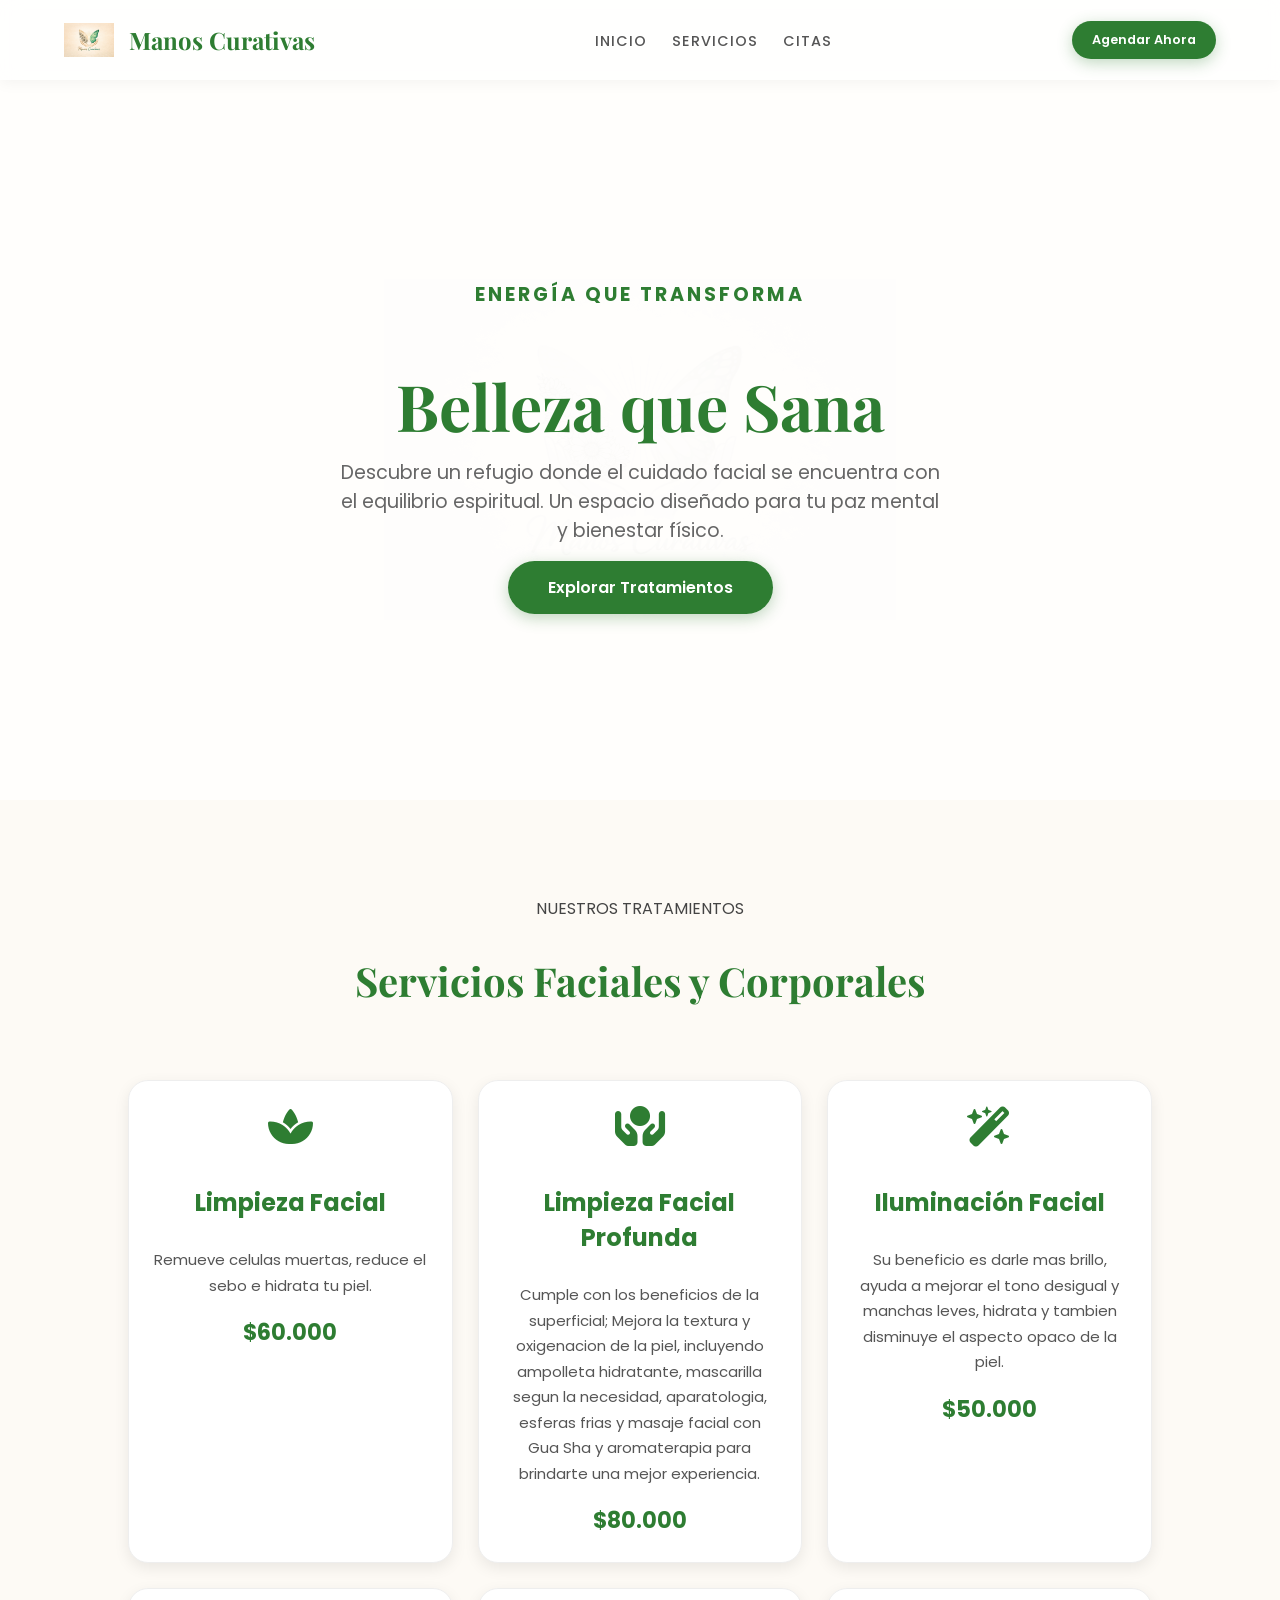
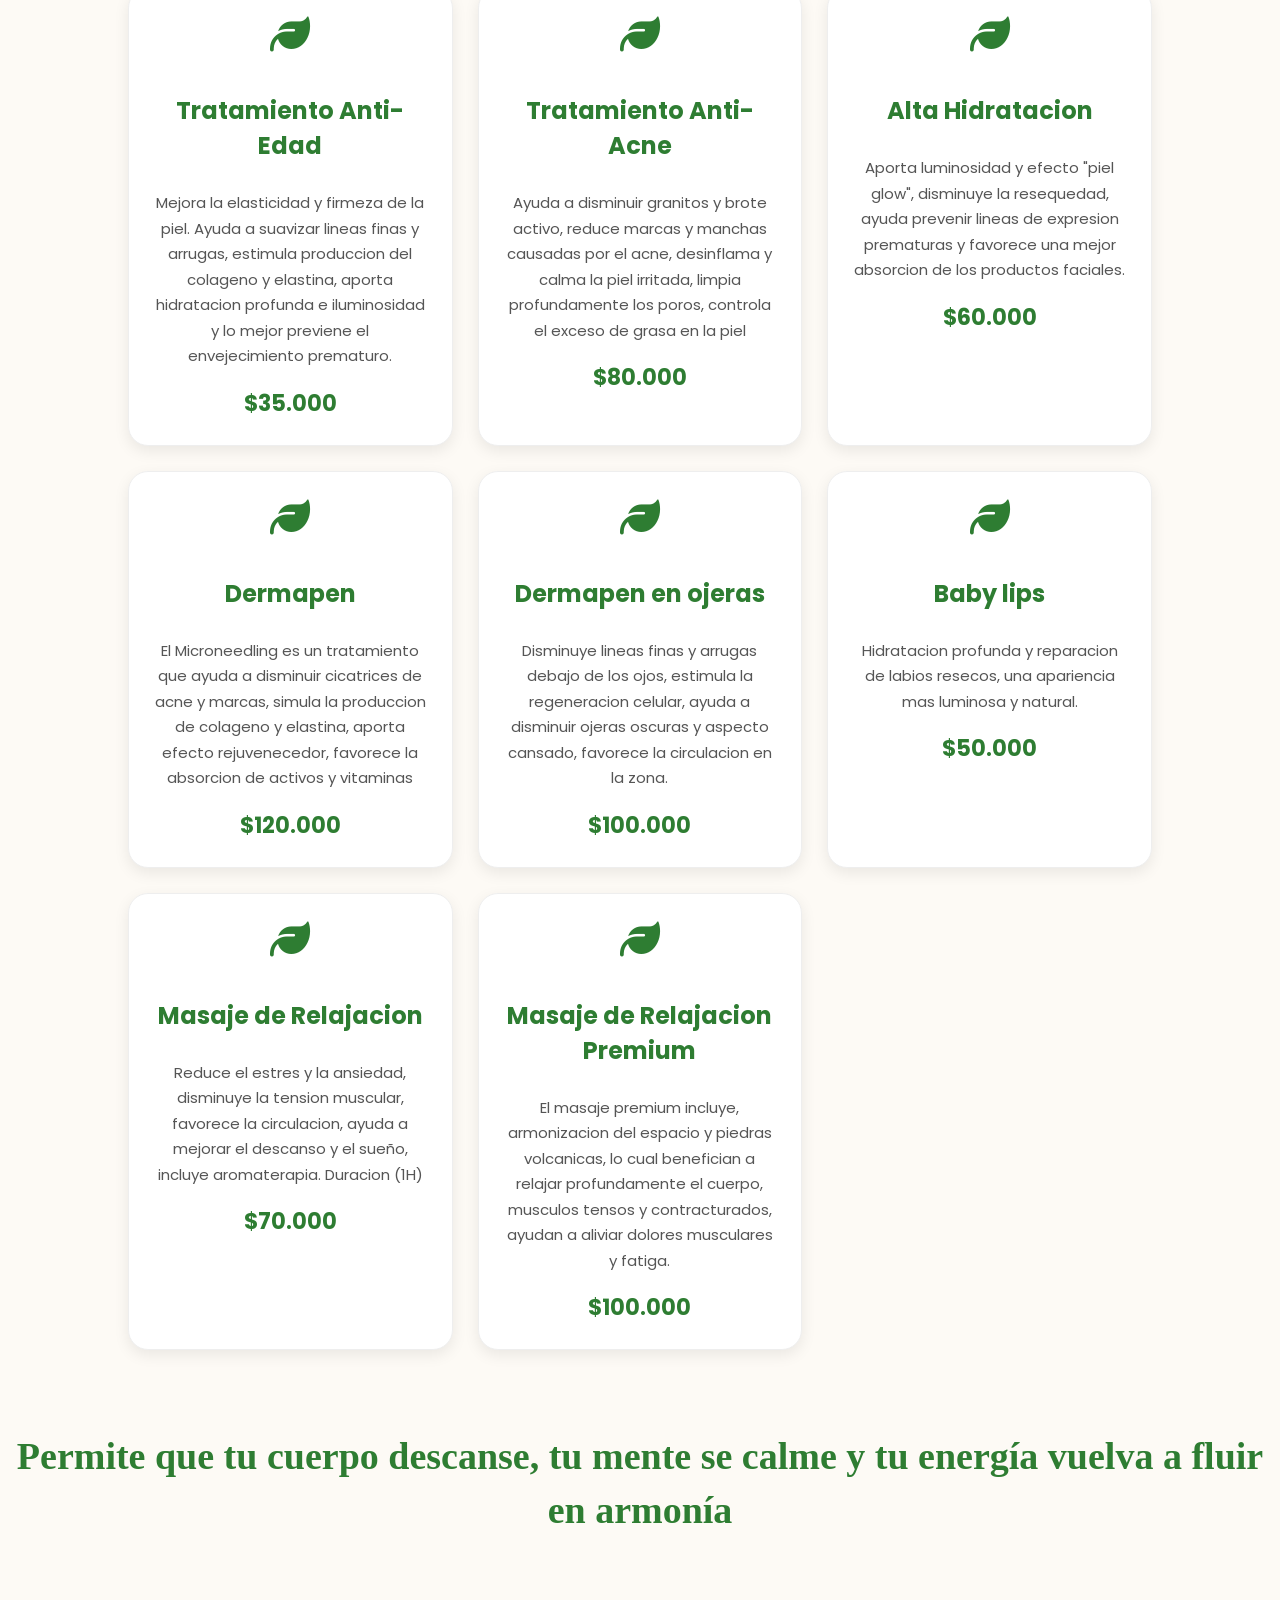
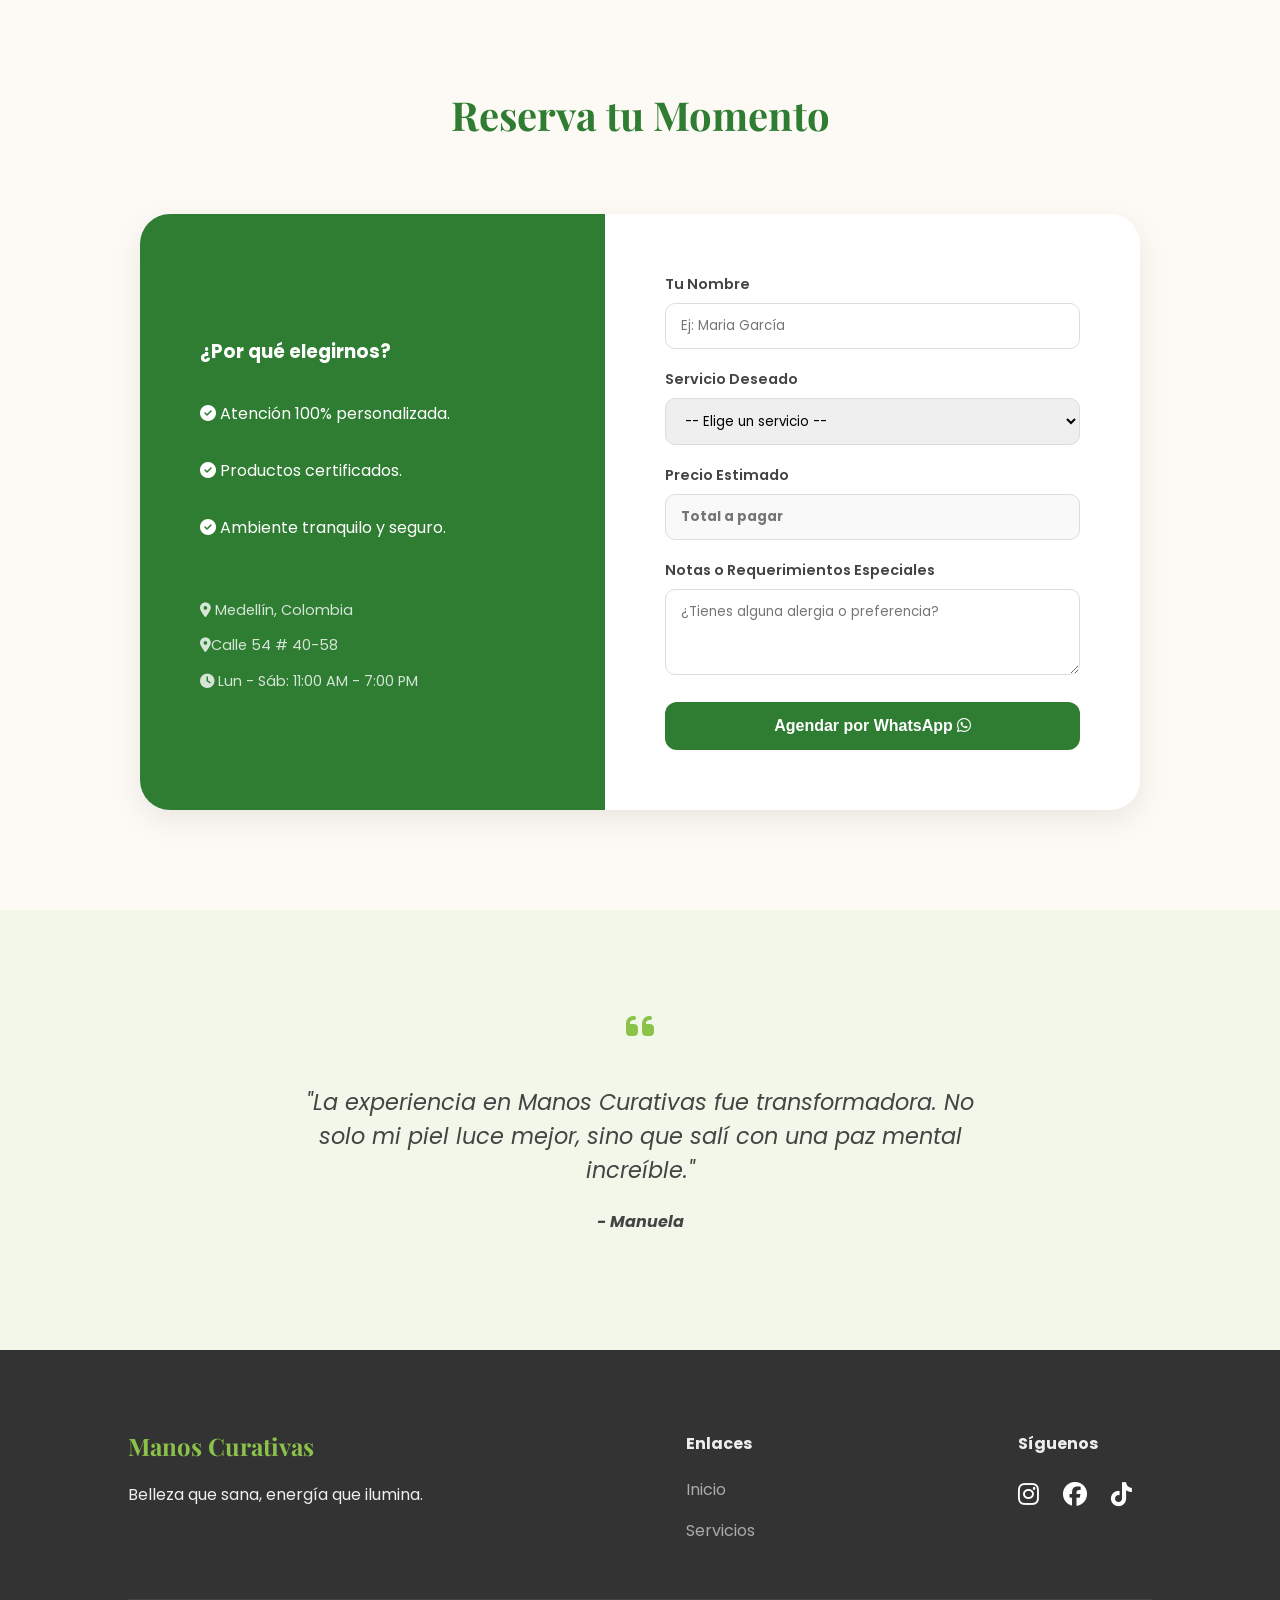
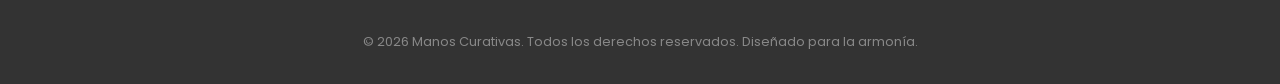
<file: index.html>
<!DOCTYPE html>
<html lang="es">
<head>
    <meta charset="UTF-8">
    <meta name="viewport" content="width=device-width, initial-scale=1.0">
    <title>Manos Curativas | Spa & Bienestar Espiritual</title>
    
    <!-- Fuentes y Estilos Externos -->
    <link href="https://fonts.googleapis.com/css2?family=Poppins:wght@300;400;600&family=Playfair+Display:ital,wght@0,700;1,400&display=swap" rel="stylesheet">
    <link rel="stylesheet" href="https://cdnjs.cloudflare.com/ajax/libs/font-awesome/6.5.0/css/all.min.css">
    <link rel="stylesheet" href="https://unpkg.com/aos@next/dist/aos.css" />

    <style>
        :root {
            --primary-green: #2e7d32;
            --light-green: #8bc34a;
            --accent-gold: #d4af37;
            --bg-cream: #fdfaf5;
            --soft-white: rgba(255, 255, 255, 0.9);
            --shadow: 0 10px 30px rgba(0,0,0,0.08);
            --transition: all 0.4s cubic-bezier(0.165, 0.84, 0.44, 1);
        }

        * {
            box-sizing: border-box;
            scroll-behavior: smooth;
        }

        body {
            margin: 0;
            font-family: 'Poppins', sans-serif;
            background-color: var(--bg-cream);
            color: #444;
            overflow-x: hidden;
        }

        /* Fondo Decorativo */
        .bg-overlay {
            position: fixed;
            top: 0;
            left: 0;
            width: 100%;
            height: 100%;
            background-image: url('img/manos.png');
            background-repeat: no-repeat;
            background-position: center;
            background-size: 40%;
            opacity: 0.05;
            z-index: -1;
            filter: grayscale(100%);
        }

        /* --- NAVEGACIÓN --- */
        .header {
            position: sticky;
            top: 0;
            z-index: 2000;
            background: rgba(255, 255, 255, 0.85);
            backdrop-filter: blur(10px);
            padding: 15px 5%;
            display: flex;
            justify-content: space-between;
            align-items: center;
            box-shadow: 0 2px 15px rgba(0,0,0,0.05);
        }

        .brand {
            display: flex;
            align-items: center;
            gap: 15px;
        }

        .logo-img {
            width: 50px;
            height: 50px;
            object-fit: contain;
        }

        .brand h1 {
            font-family: 'Playfair Display', serif;
            font-size: 1.5rem;
            margin: 0;
            color: var(--primary-green);
        }

        .navbar ul {
            list-style: none;
            display: flex;
            gap: 25px;
            margin: 0;
        }

        .navbar a {
            text-decoration: none;
            color: #555;
            font-weight: 500;
            font-size: 0.9rem;
            text-transform: uppercase;
            letter-spacing: 1px;
            transition: var(--transition);
        }

        .navbar a:hover {
            color: var(--primary-green);
        }

        /* --- HERO SECTION --- */
        .hero {
            height: 80vh;
            display: flex;
            align-items: center;
            justify-content: center;
            text-align: center;
            padding: 0 20px;
            background: linear-gradient(rgba(255,255,255,0.7), rgba(255,255,255,0.7)), 
                        url('https://images.unsplash.com/photo-1544161515-4ab6ce6db874?auto=format&fit=crop&w=1500&q=80');
            background-size: cover;
            background-position: center;
        }

        .hero-content h2 {
            font-family: 'Playfair Display', serif;
            font-size: 4rem;
            color: var(--primary-green);
            margin-bottom: 10px;
        }

        .hero-content p {
            font-size: 1.2rem;
            color: #666;
            max-width: 600px;
            margin: 0 auto 30px;
        }

        .btn-main {
            padding: 15px 40px;
            background: var(--primary-green);
            color: white;
            text-decoration: none;
            border-radius: 50px;
            font-weight: 600;
            transition: var(--transition);
            box-shadow: 0 4px 15px rgba(46, 125, 50, 0.3);
        }

        .btn-main:hover {
            transform: translateY(-3px);
            background: var(--light-green);
        }

        /* --- SERVICIOS --- */
        .section-title {
            text-align: center;
            padding: 80px 0 40px;
        }

        .section-title h2 {
            font-family: 'Playfair Display', serif;
            font-size: 2.5rem;
            color: var(--primary-green);
        }

        .services-grid {
            display: grid;
            grid-template-columns: repeat(auto-fit, minmax(280px, 1fr));
            gap: 30px;
            padding: 0 10%;
            margin-bottom: 80px;
        }

        .service-card {
            background: white;
            padding: 40px 30px;
            border-radius: 20px;
            text-align: center;
            transition: var(--transition);
            border: 1px solid #eee;
        }

        .service-card:hover {
            transform: translateY(-10px);
            box-shadow: var(--shadow);
        }

        .service-card i {
            font-size: 3rem;
            color: var(--light-green);
            margin-bottom: 20px;
        }

        .service-card h3 {
            margin-bottom: 15px;
            color: #333;
        }

        /* --- FORMULARIO --- */
        .booking-container {
            display: flex;
            flex-wrap: wrap;
            max-width: 1000px;
            margin: 0 auto 100px;
            background: white;
            border-radius: 30px;
            overflow: hidden;
            box-shadow: var(--shadow);
        }

        .booking-info {
            flex: 1;
            background: var(--primary-green);
            color: white;
            padding: 60px;
            display: flex;
            flex-direction: column;
            justify-content: center;
        }

        .formulario-wrapper {
            flex: 1.2;
            padding: 60px;
        }

        .formulario label {
            display: block;
            margin-bottom: 8px;
            font-weight: 600;
            font-size: 0.9rem;
        }

        .formulario input, .formulario select, .formulario textarea {
            width: 100%;
            padding: 12px 15px;
            border: 1px solid #ddd;
            border-radius: 10px;
            margin-bottom: 20px;
            font-family: inherit;
        }

        .formulario button {
            width: 100%;
            padding: 15px;
            background: var(--primary-green);
            color: white;
            border: none;
            border-radius: 12px;
            font-size: 1rem;
            font-weight: bold;
            cursor: pointer;
            transition: var(--transition);
        }

        .formulario button:hover {
            background: #1b5e20;
        }

        /* --- TESTIMONIOS --- */
        .testimonials {
            background: #f1f8e9;
            padding: 100px 10%;
        }

        .testimonial-item {
            font-style: italic;
            text-align: center;
            max-width: 700px;
            margin: 0 auto;
        }

        /* --- FOOTER --- */
        footer {
            background: #333;
            color: #eee;
            padding: 60px 10% 20px;
        }

        .footer-content {
            display: flex;
            justify-content: space-between;
            flex-wrap: wrap;
            gap: 40px;
            margin-bottom: 40px;
        }

        .footer-logo h2 {
            font-family: 'Playfair Display', serif;
            color: var(--light-green);
        }

        .social-links a {
            color: white;
            font-size: 1.5rem;
            margin-right: 20px;
            transition: 0.3s;
        }

        .social-links a:hover {
            color: var(--light-green);
        }

        @media (max-width: 768px) {
            .hero-content h2 { font-size: 2.5rem; }
            .navbar { display: none; }
            .booking-container { margin: 20px; }
            .booking-info { padding: 30px; }
            .formulario-wrapper { padding: 30px; }
        }

        .services-grid {
    display: grid;
    grid-template-columns: repeat(auto-fit, minmax(300px, 1fr));
    gap: 25px;
}

.service-card {
    background: white;
    padding: 25px;
    border-radius: 20px;
    text-align: center;
    box-shadow: 0 5px 15px rgba(0,0,0,0.08);

    display: flex;
    flex-direction: column;
    align-items: center;

    transition: 0.3s ease;
}

.service-card:hover {
    transform: translateY(-5px);
}

.service-card i {
    font-size: 40px;
    color: var(--primary-green);
    margin-bottom: 15px;
}

.service-card h3 {
    margin-bottom: 12px;
    color: var(--primary-green);
    font-size: 24px;
}

.service-card p {
    font-size: 15px;
    line-height: 1.7;
    color: #555;
    margin-bottom: 18px;
}

.service-card span {
    font-size: 22px;
    font-weight: bold;
    color: var(--primary-green);
}

    </style>
</head>
<body>

    <div class="bg-overlay"></div>

    <header class="header">
        <div class="brand">
            <img src="img/manos.png" alt="Logo" class="logo-img">
            <h1>Manos Curativas</h1>
        </div>
        <nav class="navbar">
            <ul>
                <li><a href="#inicio">Inicio</a></li>
                <li><a href="#servicios">Servicios</a></li>
                <li><a href="#contacto">Citas</a></li>
            </ul>
        </nav>
        <a href="#contacto" class="btn-main" style="padding: 10px 20px; font-size: 0.8rem;">Agendar Ahora</a>
    </header>

    <section class="hero" id="inicio">
        <div class="hero-content" data-aos="fade-up">
            <p class="slogan" style="text-transform: uppercase; letter-spacing: 3px; color: var(--primary-green); font-weight: bold;">Energía que Transforma</p>
            <h2>Belleza que Sana</h2>
            <p>Descubre un refugio donde el cuidado facial se encuentra con el equilibrio espiritual. Un espacio diseñado para tu paz mental y bienestar físico.</p>
            <a href="#servicios" class="btn-main">Explorar Tratamientos</a>
        </div>
    </section>

    <section class="section-title" id="servicios" data-aos="fade-up">
        <p>NUESTROS TRATAMIENTOS</p>
        <h2>Servicios Faciales y Corporales</h2>
    </section>

    <div class="services-grid">
        <div class="service-card" data-aos="zoom-in" data-aos-delay="100">
            <i class="fas fa-spa"></i>
            <h3>Limpieza Facial</h3>
            <p>Remueve celulas muertas, reduce el sebo e hidrata tu piel.</p>
            <span style="color: var(--primary-green); font-weight: bold;">$60.000</span>
        </div>
        <div class="service-card" data-aos="zoom-in" data-aos-delay="200">
            <i class="fas fa-hands-holding-circle"></i>
            <h3>Limpieza Facial Profunda</h3>
            <p>Cumple con los beneficios de la superficial; Mejora la textura y oxigenacion de la piel, incluyendo ampolleta hidratante, mascarilla segun la necesidad, aparatologia, esferas frias y masaje facial con Gua Sha y aromaterapia para brindarte una mejor experiencia.</p>
            <span style="color: var(--primary-green); font-weight: bold;">$80.000</span>
        </div>
        <div class="service-card" data-aos="zoom-in" data-aos-delay="300">
            <i class="fas fa-wand-magic-sparkles"></i>
            <h3>Iluminación Facial</h3>
            <p>Su beneficio es darle mas brillo, ayuda a mejorar el tono desigual y manchas leves, hidrata y tambien disminuye el aspecto opaco de la piel.</p>
            <span style="color: var(--primary-green); font-weight: bold;">$50.000</span>
        </div>
        <div class="service-card" data-aos="zoom-in" data-aos-delay="400">
            <i class="fas fa-leaf"></i>
            <h3>Tratamiento Anti-Edad</h3>
            <p>Mejora la elasticidad y firmeza de la piel. Ayuda a suavizar lineas finas y arrugas, estimula produccion del colageno y elastina, aporta hidratacion profunda e iluminosidad y lo mejor previene el envejecimiento prematuro.</p>
            <span style="color: var(--primary-green); font-weight: bold;">$35.000</span>
        </div>
        <div class="service-card" data-aos="zoom-in" data-aos-delay="400">
            <i class="fas fa-leaf"></i>
            <h3>Tratamiento Anti-Acne</h3>
            <p>Ayuda a disminuir granitos y brote activo, reduce marcas y manchas causadas por el acne, desinflama y calma la piel irritada, limpia profundamente los poros, controla el exceso de grasa en la piel</p>
            <span style="color: var(--primary-green); font-weight: bold;">$80.000</span>
        </div>
        <div class="service-card" data-aos="zoom-in" data-aos-delay="400">
            <i class="fas fa-leaf"></i>
            <h3>Alta Hidratacion</h3>
            <p>Aporta luminosidad y efecto "piel glow", disminuye la resequedad, ayuda prevenir lineas de expresion prematuras y favorece una mejor absorcion de los productos faciales.</p>
            <span style="color: var(--primary-green); font-weight: bold;">$60.000</span>
        </div>
        <div class="service-card" data-aos="zoom-in" data-aos-delay="400">
            <i class="fas fa-leaf"></i>
            <h3>Dermapen</h3>
            <p>El Microneedling es un tratamiento que ayuda a disminuir cicatrices de acne y marcas, simula la produccion de colageno y elastina, aporta efecto rejuvenecedor, favorece la absorcion de activos y vitaminas</p>
            <span style="color: var(--primary-green); font-weight: bold;">$120.000</span>
        </div>
        <div class="service-card" data-aos="zoom-in" data-aos-delay="400">
            <i class="fas fa-leaf"></i>
            <h3>Dermapen en ojeras</h3>
            <p>Disminuye lineas finas y arrugas debajo de los ojos, estimula la regeneracion celular, ayuda a disminuir ojeras oscuras y aspecto cansado, favorece la circulacion en la zona.</p>
            <span style="color: var(--primary-green); font-weight: bold;">$100.000</span>
        </div>
        <div class="service-card" data-aos="zoom-in" data-aos-delay="400">
            <i class="fas fa-leaf"></i>
            <h3>Baby lips</h3>
            <p>Hidratacion profunda y reparacion de labios resecos, una apariencia mas luminosa y natural.</p>
            <span style="color: var(--primary-green); font-weight: bold;">$50.000</span>
        </div>
        <div class="service-card" data-aos="zoom-in" data-aos-delay="400">
            <i class="fas fa-leaf"></i>
            <h3>Masaje de Relajacion</h3>
            <p>Reduce el estres y la ansiedad, disminuye la tension muscular, favorece la circulacion, ayuda a mejorar el descanso y el sueño, incluye aromaterapia. Duracion (1H)</p>
            <span style="color: var(--primary-green); font-weight: bold;">$70.000</span>
        </div>
        <div class="service-card" data-aos="zoom-in" data-aos-delay="400">
            <i class="fas fa-leaf"></i>
            <h3>Masaje de Relajacion Premium</h3>
            <p>El masaje premium incluye, armonizacion del espacio y piedras volcanicas, lo cual benefician a relajar profundamente el cuerpo, musculos tensos y contracturados, ayudan a aliviar dolores musculares y fatiga.</p>
            <span style="color: var(--primary-green); font-weight: bold;">$100.000</span>
        </div>
    </div>

    <p style="
    text-align: center;
    color: #2e7d32;
    font-size: 38px;
    font-family: 'Georgia', serif;
    font-weight: bold;
    line-height: 1.4;
    margin-top: 40px;
">
    Permite que tu cuerpo descanse, tu mente se calme y tu energía vuelva a fluir en armonía
</p>

    <section class="section-title" id="contacto" data-aos="fade-up">
        <h2>Reserva tu Momento</h2>
    </section>

    <div class="booking-container" data-aos="fade-up">
        <div class="booking-info">
            <h3>¿Por qué elegirnos?</h3>
            <p><i class="fas fa-check-circle"></i> Atención 100% personalizada.</p>
            <p><i class="fas fa-check-circle"></i> Productos certificados.</p>
            <p><i class="fas fa-check-circle"></i> Ambiente tranquilo y seguro.</p>
            <div style="margin-top: 30px; font-size: 0.9rem; opacity: 0.8;">
                <p><i class="fas fa-location-dot"></i> Medellín, Colombia</p>
                <p><i class="fas fa-location-dot"></i>Calle 54 # 40-58</p>
                <p><i class="fas fa-clock"></i> Lun - Sáb: 11:00 AM - 7:00 PM</p>
            </div>
        </div>
        <div class="formulario-wrapper">
            <form id="whatsappForm" class="formulario">
                <label>Tu Nombre</label>
                <input type="text" id="nombre" required placeholder="Ej: Maria García">

                <label>Servicio Deseado</label>
                <select id="servicio" required onchange="actualizarPrecio()">
                    <option value="">-- Elige un servicio --</option>
                    <option value="Limpieza Facial">Limpieza Facial</option>
                    <option value="Limpieza Facial Profunda">Limpieza Facial Profunda</option>
                    <option value="Iluminación Facial">Iluminación Facial</option>
                    <option value="Pedicura Energética">Pedicura Energética</option>
                </select>

                <label>Precio Estimado</label>
                <input type="text" id="precio" readonly placeholder="Total a pagar" style="background: #f9f9f9; color: var(--primary-green); font-weight: bold;">

                <label>Notas o Requerimientos Especiales</label>
                <textarea id="pedido" rows="3" placeholder="¿Tienes alguna alergia o preferencia?"></textarea>

                <button type="submit">Agendar por WhatsApp <i class="fab fa-whatsapp"></i></button>
            </form>
        </div>
    </div>

    <section class="testimonials" data-aos="fade-in">
        <div class="testimonial-item">
            <i class="fas fa-quote-left" style="font-size: 2rem; color: var(--light-green); margin-bottom: 20px;"></i>
            <p style="font-size: 1.4rem;">"La experiencia en Manos Curativas fue transformadora. No solo mi piel luce mejor, sino que salí con una paz mental increíble."</p>
            <p><strong>- Manuela</strong></p>
        </div>
    </section>

    <footer>
        <div class="footer-content">
            <div class="footer-logo">
                <h2>Manos Curativas</h2>
                <p>Belleza que sana, energía que ilumina.</p>
            </div>
            <div>
                <h4>Enlaces</h4>
                <p><a href="#inicio" style="color: #aaa; text-decoration: none;">Inicio</a></p>
                <p><a href="#servicios" style="color: #aaa; text-decoration: none;">Servicios</a></p>
            </div>
            <div class="social-links">
                <h4>Síguenos</h4>
                <a href="https://instagram.com/" target="_blank"><i class="fab fa-instagram"></i></a>
                <a href="#"><i class="fab fa-facebook"></i></a>
                <a href="#"><i class="fab fa-tiktok"></i></a>
            </div>
        </div>
        <div style="text-align: center; border-top: 1px solid #444; padding-top: 20px; font-size: 0.8rem; color: #888;">
            <p>© 2026 Manos Curativas. Todos los derechos reservados. Diseñado para la armonía.</p>
        </div>
    </footer>

    <!-- Scripts -->
    <script src="https://unpkg.com/aos@next/dist/aos.js"></script>
    <script>
        // Inicializar animaciones
        AOS.init({ duration: 1000, once: true });

        // Lógica de Precios
        const preciosServicios = {
            "Facial Energizante": "$50.000",
            "Masaje de Reiki": "$70.000",
            "Iluminación Facial": "$45.000",
            "Pedicura Energética": "$35.000"
        };

        function actualizarPrecio() {
            const servicio = document.getElementById("servicio").value;
            const campoPrecio = document.getElementById("precio");
            campoPrecio.value = preciosServicios[servicio] || "";
        }

        // WhatsApp Logic
        document.getElementById("whatsappForm").addEventListener("submit", function(e){
            e.preventDefault();
            const nombre = document.getElementById("nombre").value;
            const servicio = document.getElementById("servicio").value;
            const pedido = document.getElementById("pedido").value || "Sin notas adicionales";
            const precio = document.getElementById("precio").value;

            const mensaje = `✨ *Nueva Cita - Manos Curativas* ✨\n\n` +
                            `👤 *Cliente:* ${nombre}\n` +
                            `💆 *Servicio:* ${servicio}\n` +
                            `💰 *Precio:* ${precio}\n` +
                            `📝 *Notas:* ${pedido}\n\n` +
                            `¿Me confirmas disponibilidad?`;

            const url = `https://wa.me/573117656134?text=${encodeURIComponent(mensaje)}`;
            window.open(url, "_blank");
        });
    </script>
</body>
</html>
</file>
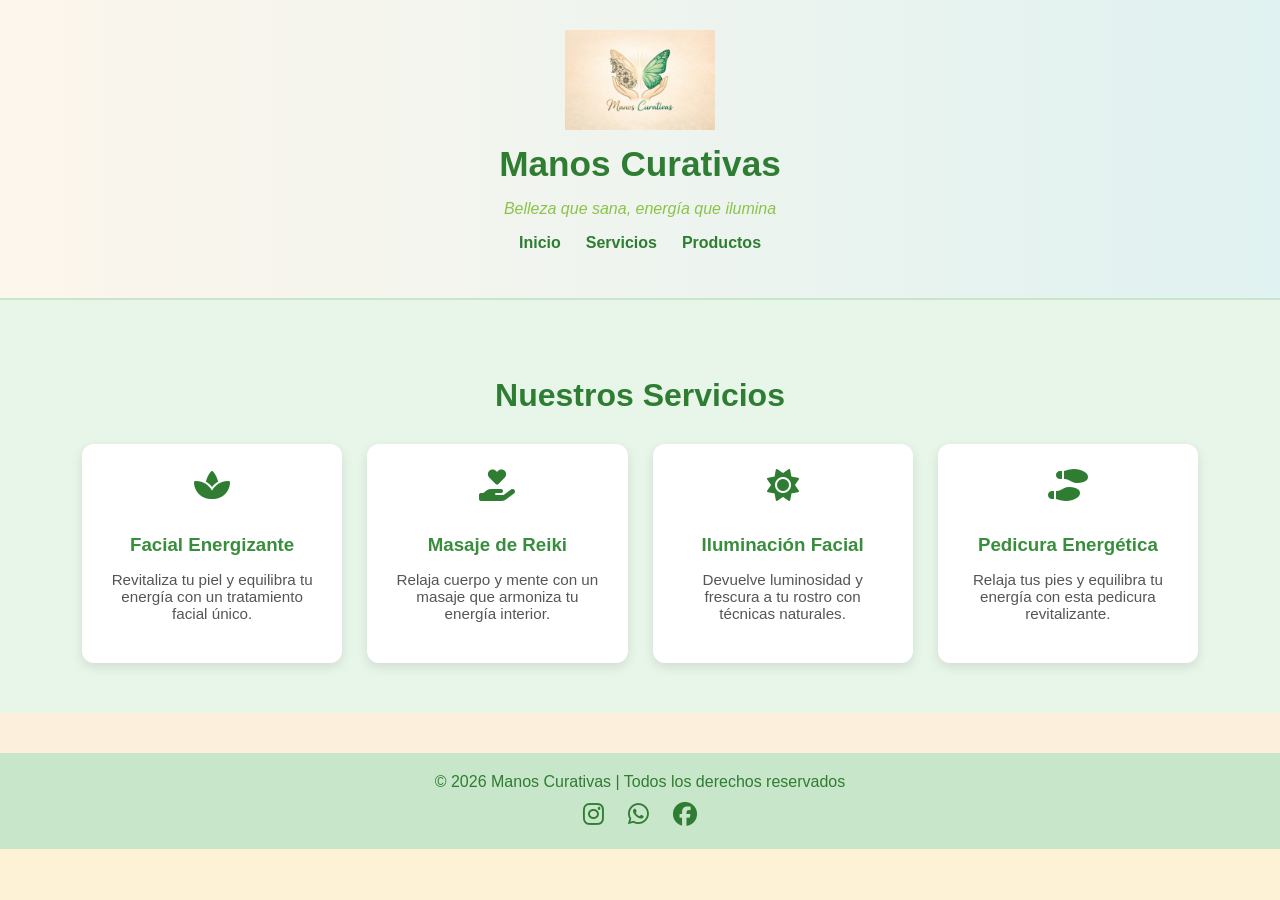
<file: servicios.html>
<!DOCTYPE html>
<html lang="es">
<head>
  <meta charset="UTF-8">
  <meta name="viewport" content="width=device-width, initial-scale=1.0">
  <title>Servicios - Manos Curativas</title>
  <link rel="stylesheet" href="style.css">
  <!-- Font Awesome para íconos -->
  <link rel="stylesheet" href="https://cdnjs.cloudflare.com/ajax/libs/font-awesome/6.5.0/css/all.min.css">
  <style>
    body {
      margin: 0;
      font-family: 'Poppins', sans-serif;
      background: linear-gradient(to bottom, #fdf1d6, #fcefdc);
      color: #333;
    }

    header {
      text-align: center;
      padding: 30px;
      background: linear-gradient(to right, #fdf6ec, #e0f2f1);
      border-bottom: 2px solid #c8e6c9;
    }

    header img {
      width: 150px;
      animation: slideInCenter 2s ease forwards;
    }

    @keyframes slideInCenter {
      from { transform: translateX(-100%); opacity: 0; }
      to { transform: translateX(0); opacity: 1; }
    }

    header h1 {
      color: #2e7d32;
      font-size: 2.2em;
      margin: 10px 0;
    }

    header p {
      font-style: italic;
      color: #8bc34a;
    }

    nav {
      margin-top: 15px;
    }

    nav ul {
      list-style: none;
      display: flex;
      justify-content: center;
      gap: 25px;
      padding: 0;
    }

    nav a {
      text-decoration: none;
      font-weight: bold;
      color: #2e7d32;
      transition: color 0.3s ease, transform 0.3s ease;
    }

    nav a:hover {
      color: #66bb6a;
      transform: scale(1.1);
    }

    .services {
      padding: 50px 20px;
      text-align: center;
    }

    .services h2 {
      color: #2e7d32;
      font-size: 2em;
      margin-bottom: 30px;
    }

    .service-grid {
      display: grid;
      grid-template-columns: repeat(auto-fit, minmax(250px, 1fr));
      gap: 25px;
      width: 90%;
      margin: 0 auto;
    }

    .service-card {
      background: #fff;
      border-radius: 12px;
      padding: 25px;
      box-shadow: 0 4px 12px rgba(0,0,0,0.1);
      transition: transform 0.3s ease, box-shadow 0.3s ease;
      text-align: center;
    }

    .service-card:hover {
      transform: translateY(-8px);
      box-shadow: 0 8px 18px rgba(0,0,0,0.2);
    }

    .service-card i {
      font-size: 2em;
      color: #2e7d32;
      margin-bottom: 15px;
    }

    .service-card h3 {
      color: #388e3c;
      margin-bottom: 10px;
    }

    .service-card p {
      font-size: 0.95em;
      color: #555;
    }

    footer {
      background-color: #c8e6c9;
      text-align: center;
      padding: 20px;
      margin-top: 40px;
    }

    footer p {
      margin: 0;
      color: #2e7d32;
    }

    .social-icons {
      margin-top: 10px;
    }

    .social-icons a {
      color: #2e7d32;
      margin: 0 10px;
      font-size: 1.5em;
      transition: color 0.3s ease, transform 0.3s ease;
    }

    .social-icons a:hover {
      color: #388e3c;
      transform: scale(1.2);
    }
  </style>
</head>
<body>
  <header>
    <img src="img/manos.png" alt="Logo Manos Curativas">
    <h1>Manos Curativas</h1>
    <p>Belleza que sana, energía que ilumina</p>
    <nav>
      <ul>
        <li><a href="index.html">Inicio</a></li>
        <li><a href="servicios.html">Servicios</a></li>
        <li><a href="productos.html">Productos</a></li>
      </ul>
    </nav>
  </header>

  <section class="services">
    <h2>Nuestros Servicios</h2>
    <div class="service-grid">
      <div class="service-card">
        <i class="fas fa-spa"></i>
        <h3>Facial Energizante</h3>
        <p>Revitaliza tu piel y equilibra tu energía con un tratamiento facial único.</p>
      </div>
      <div class="service-card">
        <i class="fas fa-hand-holding-heart"></i>
        <h3>Masaje de Reiki</h3>
        <p>Relaja cuerpo y mente con un masaje que armoniza tu energía interior.</p>
      </div>
      <div class="service-card">
        <i class="fas fa-sun"></i>
        <h3>Iluminación Facial</h3>
        <p>Devuelve luminosidad y frescura a tu rostro con técnicas naturales.</p>
      </div>
      <div class="service-card">
        <i class="fas fa-shoe-prints"></i>
        <h3>Pedicura Energética</h3>
        <p>Relaja tus pies y equilibra tu energía con esta pedicura revitalizante.</p>
      </div>
    </div>
  </section>

  <footer>
    <p>© 2026 Manos Curativas | Todos los derechos reservados</p>
    <div class="social-icons">
      <a href="https://instagram.com/manoscurativas" target="_blank"><i class="fab fa-instagram"></i></a>
      <a href="https://wa.me/573117656134?text=Hola%20Manuela,%20como%20estas,%20estoy%20interesado%20en%20uno%20de%20tus%20servicios,%20me%20puedes%20asesorar" target="_blank"><i class="fab fa-whatsapp"></i></a>
      <a href="https://facebook.com/manoscurativas" target="_blank"><i class="fab fa-facebook"></i></a>
    </div>
  </footer>
</body>
</html>
</file>
<file: style.css>
body {
  margin: 0;
  font-family: 'Poppins', sans-serif;
  background: linear-gradient(to bottom, #fdf1d6, #fcefdc);
  color: #333;
  text-align: center;
}


/* Encabezado */
.header {
  padding: 40px 20px;
  background: linear-gradient(to right, #fdf6ec, #e0f2f1);
  border-bottom: 2px solid #c8e6c9;
  animation: fadeIn 1.5s ease-in-out;
}

.logo {
  width: 180px;
  margin-bottom: 10px;
  transition: transform 0.3s ease;
}

.logo:hover {
  transform: scale(1.05);
}

h1 {
  font-size: 2.5em;
  color: #2e7d32;
}

.slogan {
  font-style: italic;
  color: #8bc34a;
  font-size: 1.2em;
}

/* Sección Sobre Nosotros */
.about {
  padding: 40px 20px;
  background-color: #fff;
  border-radius: 10px;
  margin: 30px auto;
  width: 80%;
  box-shadow: 0 4px 10px rgba(0,0,0,0.1);
  animation: slideUp 1.2s ease;
}

.about h2 {
  color: #388e3c;
}

/* Buscador */
.search-container {
  margin: 20px 0;
}

#search {
  padding: 10px;
  width: 60%;
  border: 2px solid #c8e6c9;
  border-radius: 25px;
  outline: none;
  transition: 0.3s;
}

#search:focus {
  border-color: #66bb6a;
  box-shadow: 0 0 8px rgba(102,187,106,0.3);
}

/* Servicios */
.services {
  padding: 40px 20px;
  background-color: #e8f5e9;
}

.services h2 {
  color: #2e7d32;
  margin-bottom: 30px;
}

.service-grid {
  display: grid;
  grid-template-columns: repeat(auto-fit, minmax(250px, 1fr));
  gap: 20px;
  width: 80%;
  margin: 0 auto;
}

.service-card {
  background-color: #fff;
  border-radius: 10px;
  padding: 20px;
  box-shadow: 0 4px 10px rgba(0,0,0,0.1);
  transition: transform 0.3s ease, box-shadow 0.3s ease;
}

.service-card:hover {
  transform: translateY(-5px);
  box-shadow: 0 6px 15px rgba(0,0,0,0.2);
}

.service-card h3 {
  color: #388e3c;
}

/* Pie de página */
.footer {
  background-color: #c8e6c9;
  padding: 15px;
  font-size: 0.9em;
  color: #2e7d32;
}

/* Animaciones */
@keyframes fadeIn {
  from { opacity: 0; }
  to { opacity: 1; }
}

@keyframes slideUp {
  from { transform: translateY(30px); opacity: 0; }
  to { transform: translateY(0); opacity: 1; }
}

.logo {
  width: 180px;
  margin-bottom: 10px;
  transition: transform 0.3s ease;
  animation: slideInCenter 2s ease forwards; /* Animación */
}

@keyframes slideInCenter {
  from {
    transform: translateX(-100%) scale(0.8); /* Empieza desde la izquierda */
    opacity: 0;
  }
  to {
    transform: translateX(0) scale(1); /* Termina centrado */
    opacity: 1;
  }
}
</file>
